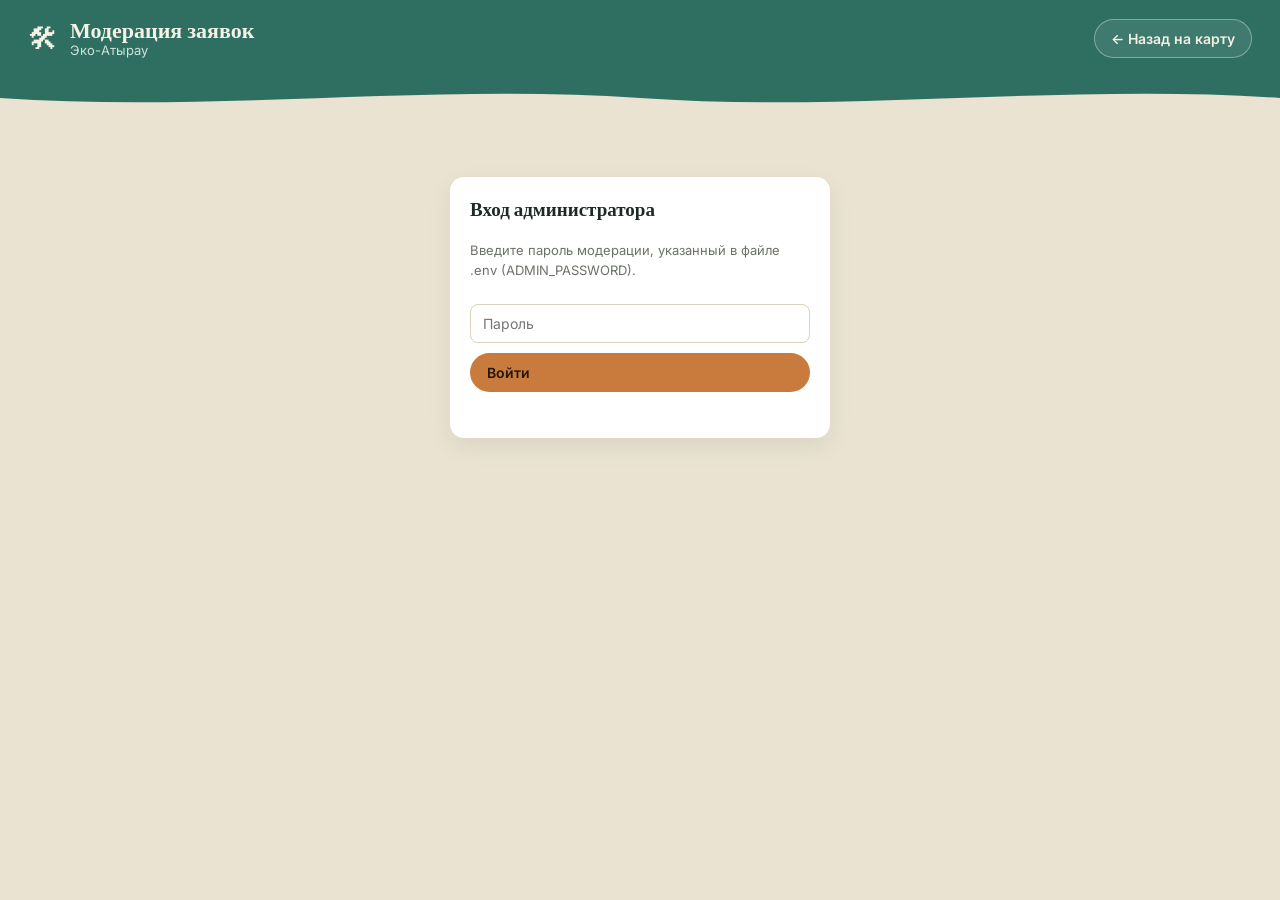
<file: public/admin.html>
<!DOCTYPE html>
<html lang="ru">
<head>
<meta charset="UTF-8" />
<meta name="viewport" content="width=device-width, initial-scale=1.0" />
<title>Модерация — Эко-Атырау</title>
<link rel="preconnect" href="https://fonts.googleapis.com" />
<link href="https://fonts.googleapis.com/css2?family=Fraunces:opsz,wght@9..144,600;9..144,700&family=Inter:wght@400;500;600;700&family=JetBrains+Mono:wght@500;700&display=swap" rel="stylesheet" />
<link rel="stylesheet" href="css/style.css" />
<link rel="stylesheet" href="css/admin.css" />
</head>
<body>

<header class="topbar">
  <div class="topbar__inner">
    <div class="brand">
      <span class="brand__mark">🛠</span>
      <div class="brand__text">
        <span class="brand__title">Модерация заявок</span>
        <span class="brand__subtitle">Эко-Атырау</span>
      </div>
    </div>
    <nav class="topbar__nav">
      <a href="index.html" class="btn btn--ghost">← Назад на карту</a>
    </nav>
  </div>
  <svg class="river-divider" viewBox="0 0 1440 40" preserveAspectRatio="none" aria-hidden="true">
    <path d="M0,20 C240,40 480,0 720,20 C960,40 1200,0 1440,20 L1440,40 L0,40 Z"></path>
  </svg>
</header>

<main class="admin-layout">

  <section id="login-card" class="card login-card">
    <h2 class="card__title">Вход администратора</h2>
    <p class="card__hint">Введите пароль модерации, указанный в файле .env (ADMIN_PASSWORD).</p>
    <input id="password-input" type="password" placeholder="Пароль" />
    <button id="login-btn" class="btn btn--primary">Войти</button>
    <p id="login-error" class="error-text"></p>
  </section>

  <section id="pending-section" class="pending-section" hidden>
    <div class="pending-header">
      <h2 id="section-title">Заявки на модерации</h2>
      <div class="pending-header__actions">
        <button id="tab-pending" class="btn btn--primary" type="button">На модерации</button>
        <button id="tab-approved" class="btn btn--ghost" type="button">Одобренные (на карте)</button>
        <button id="refresh-btn" class="btn btn--ghost" type="button">Обновить</button>
      </div>
    </div>
    <p id="admin-error" class="error-text"></p>
    <div id="pending-list" class="pending-list"></div>
  </section>

</main>

<script src="js/admin.js"></script>
</body>
</html>
</file>
<file: public/css/style.css>
:root {
  --bg: #EAE3D2;
  --surface: #FFFFFF;
  --ink: #1F2A24;
  --muted: #6B7268;
  --primary: #2F6F62;
  --primary-dark: #1B4A40;
  --accent: #C97B3D;
  --danger: #B3452F;
  --line: #DAD2BC;
  --radius: 14px;
  --shadow: 0 8px 24px rgba(31, 42, 36, 0.08);
}

* { box-sizing: border-box; }

html, body {
  margin: 0;
  height: 100%;
  background: var(--bg);
  color: var(--ink);
  font-family: 'Inter', system-ui, sans-serif;
}

h1, h2, h3 { font-family: 'Fraunces', Georgia, serif; margin: 0 0 4px; }

a { color: inherit; }

/* ---------- Header ---------- */

.topbar {
  background: var(--primary);
  color: #F5F1E4;
  position: relative;
}

.topbar__inner {
  max-width: 1280px;
  margin: 0 auto;
  padding: 18px 28px 26px;
  display: flex;
  align-items: center;
  justify-content: space-between;
  gap: 16px;
  flex-wrap: wrap;
}

.brand { display: flex; align-items: center; gap: 12px; }
.brand__mark { font-size: 30px; }
.brand__text { display: flex; flex-direction: column; line-height: 1.15; }
.brand__title { font-family: 'Fraunces', serif; font-weight: 700; font-size: 22px; }
.brand__subtitle { font-size: 13px; color: #CFE3DC; }

.topbar__nav { display: flex; gap: 10px; flex-wrap: wrap; }

.btn {
  font-family: 'Inter', sans-serif;
  font-weight: 600;
  font-size: 14px;
  padding: 10px 16px;
  border-radius: 999px;
  text-decoration: none;
  display: inline-flex;
  align-items: center;
  border: 1px solid transparent;
  cursor: pointer;
  transition: transform .12s ease, background .15s ease;
}
.btn:hover { transform: translateY(-1px); }
.btn--primary { background: var(--accent); color: #24160C; }
.btn--primary:hover { background: #D98A4E; }
.btn--ghost { background: rgba(255,255,255,0.08); color: #F5F1E4; border-color: rgba(255,255,255,0.35); }
.btn--ghost:hover { background: rgba(255,255,255,0.18); }

.river-divider {
  display: block;
  width: 100%;
  height: 30px;
  margin-top: -1px;
}
.river-divider path { fill: var(--bg); }

/* ---------- Layout ---------- */

.layout {
  max-width: 1280px;
  margin: 0 auto;
  padding: 24px 28px 48px;
  display: grid;
  grid-template-columns: 1fr 340px;
  gap: 22px;
  align-items: start;
}

@media (max-width: 900px) {
  .layout { grid-template-columns: 1fr; }
}

.map-panel {
  background: var(--surface);
  border-radius: var(--radius);
  box-shadow: var(--shadow);
  overflow: hidden;
}

.map-toolbar {
  display: flex;
  flex-wrap: wrap;
  gap: 8px;
  padding: 14px 16px;
  border-bottom: 1px solid var(--line);
}

.filter-chip {
  border: 1px solid var(--line);
  background: #FBF9F2;
  color: var(--ink);
  font-family: 'Inter', sans-serif;
  font-size: 13px;
  font-weight: 600;
  padding: 8px 14px;
  border-radius: 999px;
  cursor: pointer;
  transition: all .15s ease;
}
.filter-chip:hover { border-color: var(--primary); }
.filter-chip.is-active { background: var(--primary); color: #fff; border-color: var(--primary); }

#map {
  width: 100%;
  height: 620px;
}

/* ---------- Sidebar ---------- */

.sidebar { display: flex; flex-direction: column; gap: 18px; }

.card {
  background: var(--surface);
  border-radius: var(--radius);
  box-shadow: var(--shadow);
  padding: 20px;
}

.card__title { font-size: 19px; }
.card__hint { color: var(--muted); font-size: 13px; margin: 6px 0 14px; line-height: 1.5; }

.leaderboard { list-style: none; margin: 0; padding: 0; display: flex; flex-direction: column; gap: 8px; }
.leaderboard__item {
  display: flex; align-items: center; justify-content: space-between;
  padding: 10px 12px; border-radius: 10px; background: #F7F4EA;
}
.leaderboard__item:nth-child(1) { background: #FCEFD9; }
.leaderboard__rank { font-family: 'JetBrains Mono', monospace; font-weight: 700; color: var(--primary); width: 24px; }
.leaderboard__name { flex: 1; margin-left: 8px; font-weight: 600; font-size: 14px; }
.leaderboard__score { font-family: 'JetBrains Mono', monospace; font-weight: 700; color: var(--accent); }
.leaderboard__empty { color: var(--muted); font-size: 13px; padding: 6px 0; list-style: none; }

.howto { margin: 0; padding-left: 18px; color: var(--muted); font-size: 13px; line-height: 1.7; }

/* ---------- Leaflet popup content ---------- */

.popup {
  font-family: 'Inter', sans-serif;
  max-width: 220px;
}
.popup img {
  width: 100%;
  border-radius: 8px;
  margin-bottom: 8px;
  display: block;
}
.popup__type {
  display: inline-block;
  font-size: 11px;
  font-weight: 700;
  text-transform: uppercase;
  letter-spacing: .04em;
  color: var(--primary);
  margin-bottom: 4px;
}
.popup__desc { font-size: 13px; margin: 4px 0; color: var(--ink); }
.popup__author { font-size: 12px; color: var(--accent); font-weight: 600; margin-top: 6px; }

.marker-badge {
  width: 34px; height: 34px;
  border-radius: 50% 50% 50% 0;
  transform: rotate(45deg);
  background: var(--primary);
  border: 2px solid #fff;
  box-shadow: var(--shadow);
  display: flex; align-items: center; justify-content: center;
}
.marker-badge span { transform: rotate(-45deg); font-size: 16px; }
</file>
<file: public/css/admin.css>
.admin-layout {
  max-width: 900px;
  margin: 0 auto;
  padding: 24px 28px 48px;
}

.login-card {
  max-width: 380px;
  margin: 40px auto;
  display: flex;
  flex-direction: column;
  gap: 10px;
}

.login-card input {
  padding: 10px 12px;
  border: 1px solid var(--line);
  border-radius: 8px;
  font-family: 'Inter', sans-serif;
  font-size: 14px;
}

.error-text { color: var(--danger); font-size: 13px; min-height: 16px; margin: 0; }

.pending-header {
  display: flex; align-items: center; justify-content: space-between;
  margin-bottom: 16px;
}
.pending-header h2 { font-size: 20px; }
.pending-header__actions { display: flex; gap: 8px; flex-wrap: wrap; }

/* На светлом фоне «призрачная» кнопка из шапки (белая) не видна — делаем её тёмной */
.admin-layout .btn--ghost {
  background: var(--surface);
  color: var(--primary-dark);
  border-color: var(--line);
}
.admin-layout .btn--ghost:hover { background: #F3EEDF; }

@media (max-width: 640px) {
  .pending-header { flex-direction: column; align-items: flex-start; gap: 10px; }
}

.pending-list { display: flex; flex-direction: column; gap: 14px; }

.pending-empty { color: var(--muted); background: var(--surface); border-radius: var(--radius); padding: 24px; text-align: center; box-shadow: var(--shadow); }

.pending-card {
  background: var(--surface);
  border-radius: var(--radius);
  box-shadow: var(--shadow);
  padding: 16px;
  display: grid;
  grid-template-columns: 120px 1fr auto;
  gap: 16px;
  align-items: center;
}

@media (max-width: 640px) {
  .pending-card { grid-template-columns: 1fr; }
}

.pending-card img {
  width: 120px; height: 120px; object-fit: cover; border-radius: 10px;
  background: var(--bg);
}

.pending-card__type {
  display: inline-block; font-size: 11px; font-weight: 700; text-transform: uppercase;
  letter-spacing: .04em; color: var(--primary); margin-bottom: 4px;
}
.pending-card__desc { font-size: 14px; margin: 4px 0; }
.pending-card__meta { font-size: 12px; color: var(--muted); }

.pending-card__actions { display: flex; flex-direction: column; gap: 8px; }
.btn--approve { background: var(--primary); color: #fff; }
.btn--approve:hover { background: var(--primary-dark); }
.btn--reject { background: #F3E3DC; color: var(--danger); }
.btn--reject:hover { background: #EBD2C7; }
</file>
